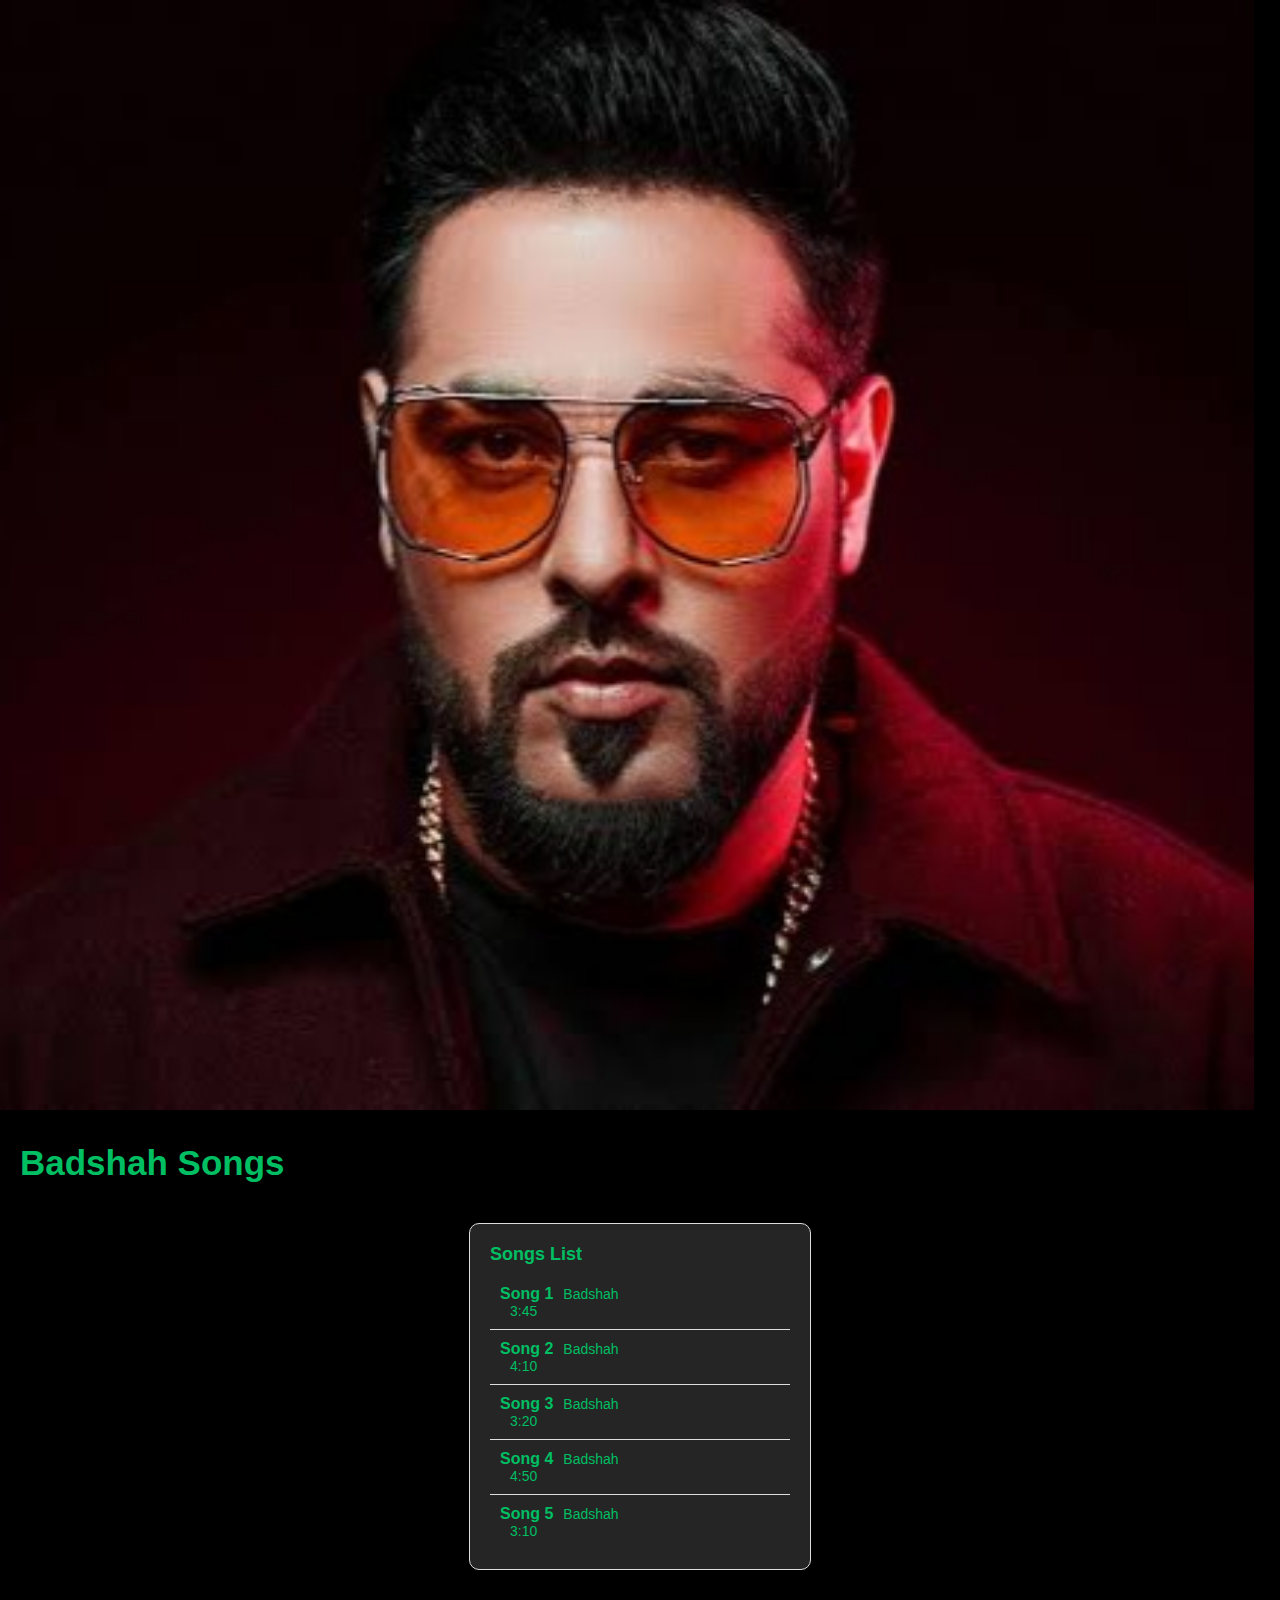
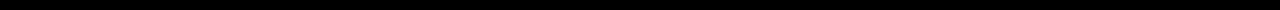
<file: Badshah.html>
<!DOCTYPE html>
<html>

<head>
  <meta charset="UTF-8">
  <meta name="viewport" content="width=device-width, initial-scale=1">
  <title></title>
</head>
<link rel="stylesheet" href="badshah.css">

<img src="/images.jpeg">
<h2>Badshah Songs</h2>

<body>
<div class="songs-list">
  <h2>Songs List</h2>
  <ul>
    <li>
      <div class="song-info">
        <h3>Song 1</h3>
        <p>Badshah</p>
      </div>
      <div class="song-duration">3:45</div>
    </li>
    <li>
      <div class="song-info">
        <h3>Song 2</h3>
        <p>Badshah</p>
      </div>
      <div class="song-duration">4:10</div>
    </li>
    <li>
      <div class="song-info">
        <h3>Song 3</h3>
        <p>Badshah</p>
      </div>
      <div class="song-duration">3:20</div>
    </li>
    <li>
      <div class="song-info">
        <h3>Song 4</h3>
        <p>Badshah</p>
      </div>
      <div class="song-duration">4:50</div>
    </li>
    <li>
      <div class="song-info">
        <h3>Song 5</h3>
        <p>Badshah</p>
      </div>
      <div class="song-duration">3:10</div>
    </li>
  </ul>
</div>
</body>

</html>
</file>
<file: badshah.css>
body {
    margin: 0;
    font-family: Arial, sans-serif;
    background-color: black;
    color: #00BF63;
}

.songs-list {
  max-width: 300px;
  margin: 40px auto;
  padding: 20px;
  background-color: #252525;
  border: 1px solid #ddd;
  border-radius: 10px;
  box-shadow: 0 0 10px rgba(0, 0, 0, 0.1);
}

.songs-list h2 {
  font-size: 18px;
  margin: 0 0 10px;
}

ul {
  list-style: none;
  padding: 0;
  margin: 0;
}

li {
  padding: 10px;
  border-bottom: 1px solid #ddd;
}

li:last-child {
  border-bottom: none;
}

.song-info {
  display: flex;
  align-items: center;
}

.song-info h3 {
  font-size: 16px;
  margin: 0;
}

.song-info p {
  font-size: 14px;
  margin: 0 0 0 10px;
}

.song-duration {
  font-size: 14px;
  margin: 0 10px;
}

img{
  width: 98%;
}

h2{
  font-weight: bold;
  margin-left: 20px;
  font-size: 35px;
}
</file>
